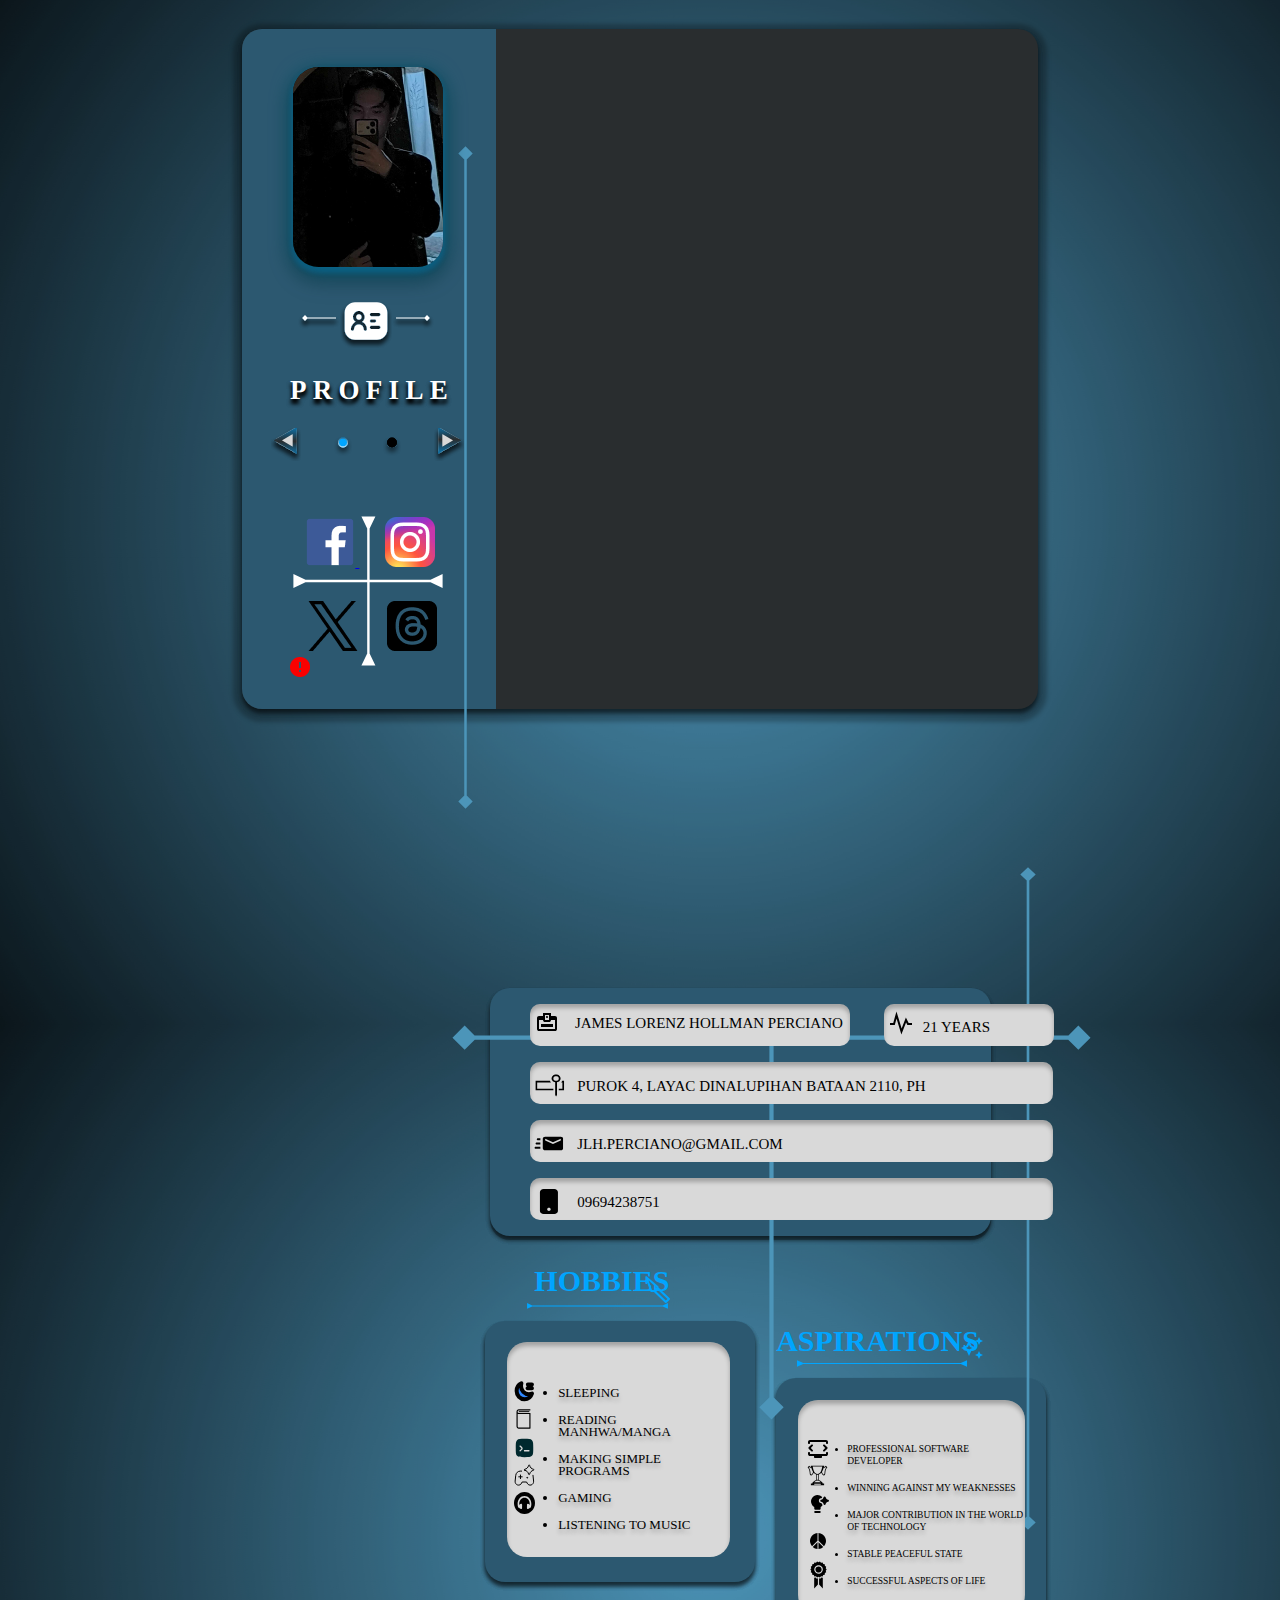
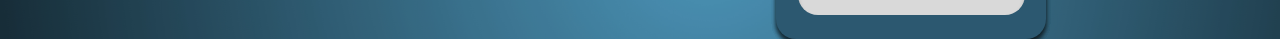
<file: projs/index.html>
<!DOCTYPE html>
<html lang="en">
<head>
    <meta charset="UTF-8">
    <meta name="viewport" content="width=device-width, initial-scale=1.0">
    <link rel="stylesheet" href="global.css" type="text/css">
    <link rel="stylesheet" href="profile.css" type="text/css">
    <link rel="icon" type="image/x-icon" href="/assets/carbon_user-profile(white).png">
    <title>-PROFILE-</title>
</head>
<body>
<div class="parent">
    <div class="main-box">
        <div class="side-br">
            <div class="dp">
                <img src="assets/dp(edited).jpg" id="pogi" alt="profile_pic" height="200px" width="150px">
            </div>
            <div class="p-logo">
                <img src="assets/Line 4 (left).svg" alt="profile-line-l">
                <img src="assets/mage_id-card-fill.svg" alt="profile-title-logo">
                <img src="assets/Line 4.svg" alt="profile-line-r">
            </div>
            
            <div class="profile-title">
                <h2>PROFILE</h2>
            </div>

            <div class="btn">
                <img src="assets/Polygon (l).svg" id="left-button" alt="previous-btn">
                <img src="assets/Ellipse 1 (for pg1).svg" id="pg1-indicator" alt="page-status">
                <img src="assets/Ellipse 2 (for pg1).svg" id="pg1-indicator2" alt="page-status">
                <a href="indexpg2.html">
                    <img src="assets/Polygon (r).svg" id="right-button" alt="next-btn">
                </a>
            </div>

            <div class="socmed-lines">
                <img src="assets/socmedia_crossline.svg" alt="socmedia-crossline" height="200px" width="150px">
            </div>

            <div class="socmed-icons">
                <a href="https://www.facebook.com/jlrnz28">
                    <img src="assets/devicon_facebook.png" id="fb" alt="facebook-icon">
                </a>

                <a href="https://www.instagram.com/jlrnzz/">
                    <img src="assets/skill-icons_instagram.png" id="ig" alt="instagram-icon">
                </a>

                    <img src="assets/devicon_twitter.png" id="X" alt="twitterX-icon">

                <a href="https://www.threads.net/@jlrnzz">
                    <img src="assets/bi_threads-fill.png" id="thr" alt="threads-icon">
                </a>
            </div>

            <img src="assets/material-symbols_error.png" id="x-error-icon" alt="x-error">

        </div>

       <div class="information-space">
            <img src="assets/sidevertical_Line1.svg" id="left-vertical-line" alt="vertical-left"> 
            <img src="assets/centerlines.svg" id="center-line" alt="center-line">
            <img src="assets/sidevertical_Line 2.svg" id="right-vertical-line" alt="vertical-right">

            <div class="info-box1">
                <div class="name" id="name-container">
                    <img src="assets/gridicons_nametag.svg" id="nametag" alt="nametag-logo">
                    <p id="inputted-name">JAMES LORENZ  HOLLMAN PERCIANO</p>
                </div>
                <div class="vital" id="vital-container">
                    <img src="assets/grommet-icons_time.svg" id="vital" alt="vital-logo">
                    <p id="inputted-vital">21 YEARS</p>
                </div>
                <div class="address" id="address-container">
                    <img src="assets/fluent-mdl2_input-address.svg" id="address" alt="address-logo">
                    <p id="inputted-address">PUROK 4, LAYAC DINALUPIHAN BATAAN 2110, PH</p>
                </div>
                <div class="email-address" id="email-address-container">
                    <img src="assets/mdi_email-fast.svg" id="email-address" alt="email-address-logo">
                    <p id="inputted-email-address">JLH.PERCIANO@GMAIL.COM</p>
                </div>
                <div class="contact-number" id="contact-number-container">
                    <img src="assets/bi_phone-fill.svg" id="phone-number" alt="phone-number-logo">
                    <p id="inputted-phone-number">09694238751</p>
                </div>
            </div>

            <div class="hobbies-title">
                <h2>HOBBIES</h2>
                <img src="assets/hobbies-logo.svg" id="hobbies-title-logo" alt="hobbies-logo">
                <img src="assets/hobbies-title-line.svg" id="hobbies-title-line" alt="hobbies-line">
            </div>

            <div class="info-box2">
                <div class="container" id="infobox2-hobbies-container">
                    <div class="white-bg" id="infobox2-hobbies-whitebg">
                        <div class="hobbies-icons">
                            <img src="assets/icon-park_sleep.svg" id="hobbies-first-icon" alt="sleep">
                            <img src="assets/clarity_book-line.svg" id="hobbies-second-icon" alt="reading">
                            <img src="assets/solar_programming-bold.svg" id="hobbies-third-icon" alt="coding">
                            <img src="assets/streamline_ai-gaming-spark.svg" id="hobbies-fourth-icon" alt="gaming">
                            <img src="assets/pepicons-pop_headphone-circle-filled.svg" id="hobbies-fifth-icon" alt="music">
                        </div>

                        <ul id="hobbies-list">
                            <li>SLEEPING</li>
                            <li>READING MANHWA/MANGA</li>
                            <li>MAKING SIMPLE PROGRAMS</li>
                            <li>GAMING</li>
                            <li>LISTENING TO MUSIC</li>
                        </ul>
                    </div>
                </div>
            </div>

           <div class="aspirations-title">
                <h2>ASPIRATIONS</h2>
                <img src="assets/aspirations-logo.svg" id="aspirations-title-logo" alt="aspirations-logo">
                <img src="assets/aspirations-title-line.svg" id="aspirations-title-line" alt="aspirations-line">
           </div>

           <div class="info-box3">
            <div class="container" id="infobox3-aspirations-container">
                <div class="white-bg" id="infobox3-aspirations-whitebg">
                    <img src="assets/material-symbols_developer-mode-tv-outline-rounded.svg" id="aspirations-first-icon" alt="developer">
                    <img src="assets/emojione-monotone_trophy.svg" id="aspirations-second-icon" alt="trophy">
                    <img src="assets/streamline_ai-technology-spark-solid.svg" id="aspirations-third-icon" alt="technology">
                    <img src="assets/bi_peace-fill.svg" id="aspirations-fourth-icon" alt="peace">
                    <img src="assets/game-icons_achievement.svg" id="aspirations-fifth-icon" alt="achievement">
                    <ul id="aspirations-list">
                        <li>PROFESSIONAL SOFTWARE DEVELOPER</li>
                        <li>WINNING AGAINST MY WEAKNESSES</li>
                        <li>MAJOR CONTRIBUTION IN THE WORLD OF TECHNOLOGY</li>
                        <li>STABLE PEACEFUL STATE</li>
                        <li>SUCCESSFUL ASPECTS OF LIFE</li>
                    </ul>
                </div>
            </div>
           </div>
        </div>
    </div>
</div>
</body>
</html>
</file>
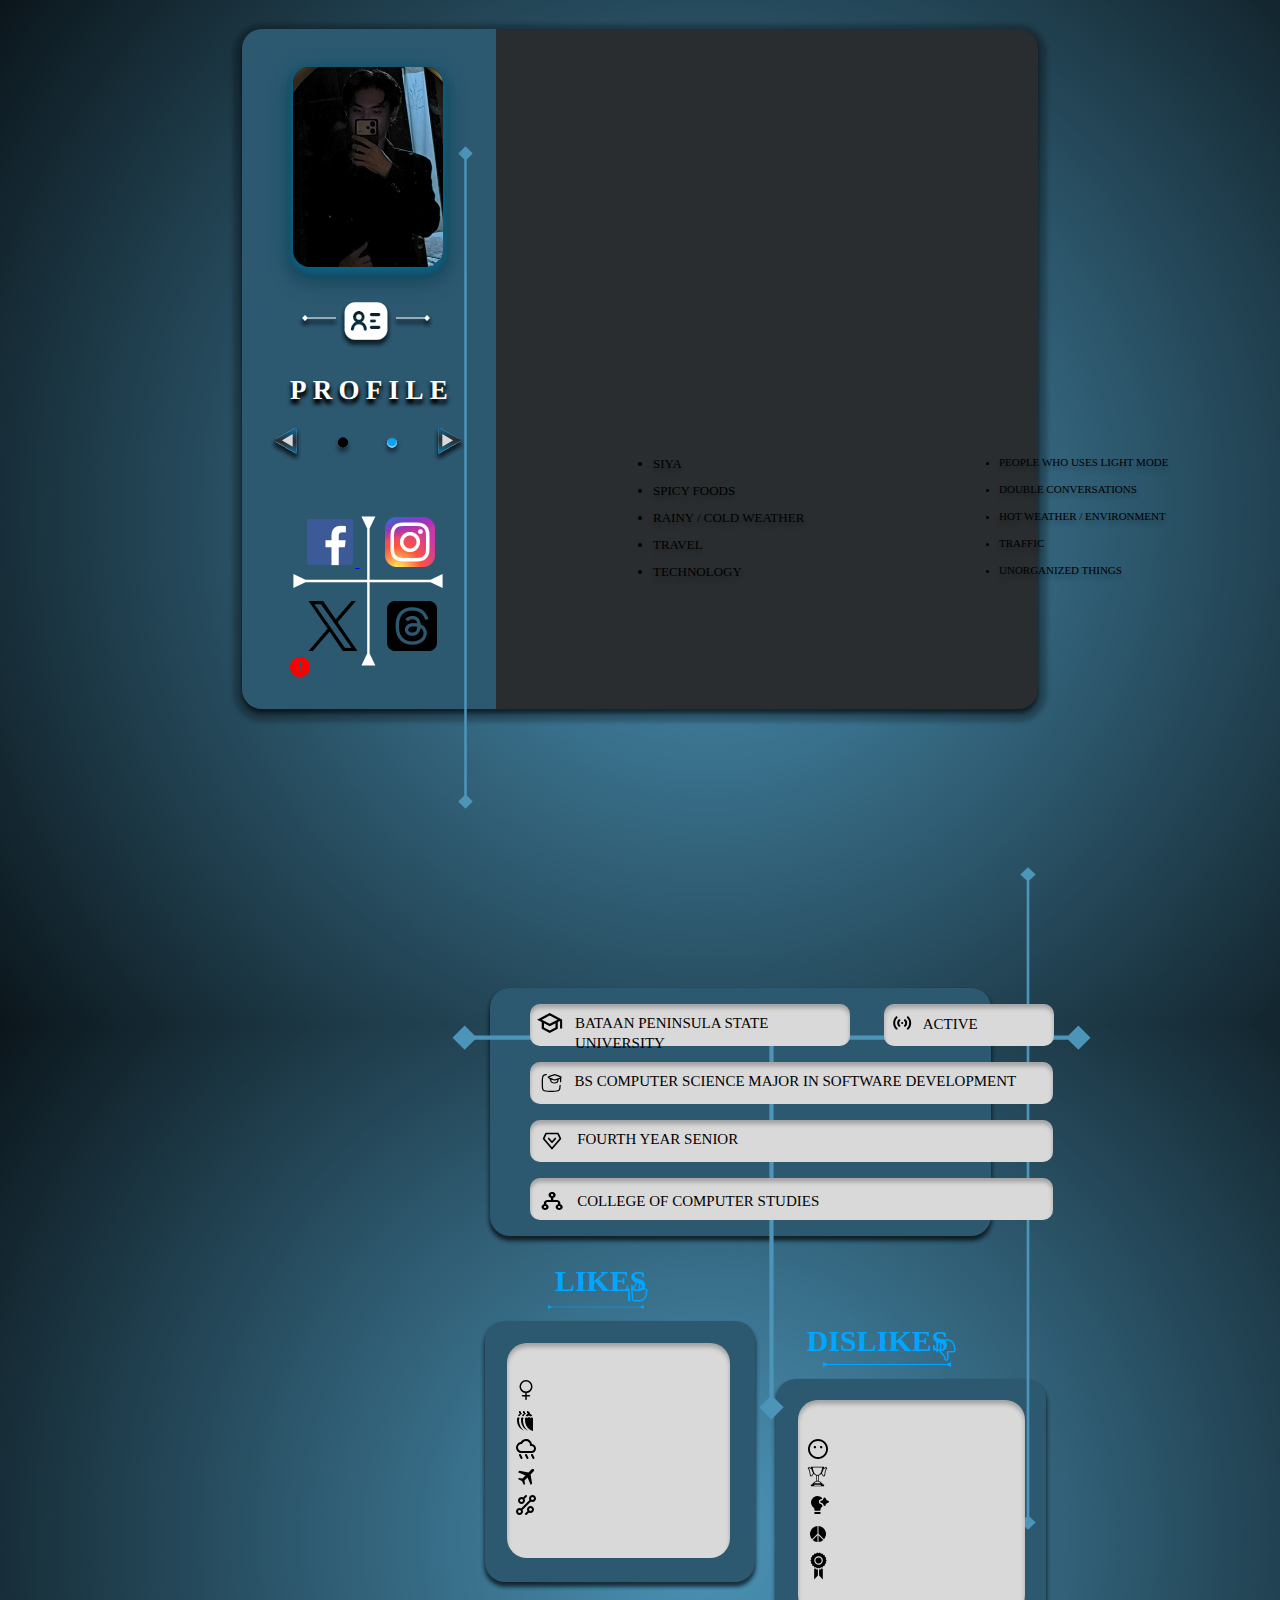
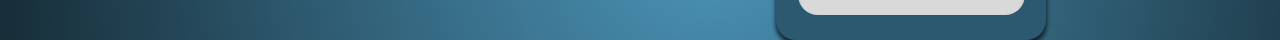
<file: projs/indexpg2.html>
<!DOCTYPE html>
<html lang="en">
<head>
    <meta charset="UTF-8">
    <meta name="viewport" content="width=device-width, initial-scale=1.0">
    <link rel="stylesheet" href="global_pg2.css" type="text/css">
    <link rel="stylesheet" href="profile_pg2.css" type="text/css">
    <link rel="icon" type="image/x-icon" href="/assets/carbon_user-profile(white).png">
    <title>-PROFILE-</title>
</head>
<body>
<div class="parent">
    <div class="main-box">
        <div class="side-br">
            <div class="dp">
                <img src="assets/dp(edited).jpg" id="pogi" alt="profile_pic" height="200px" width="150px">
            </div>

            <div class="p-logo">
                <img src="assets/Line 4 (left).svg" alt="profile-line-l">
                <img src="assets/mage_id-card-fill.svg" alt="profile-title-logo">
                <img src="assets/Line 4.svg" alt="profile-line-r">
            </div>
            
            <div class="profile-title">
                <h2>PROFILE</h2>
            </div>

            <div class="btn">
                <img src="assets/Polygon (l).svg" id="pg2left-button" alt="pg2previous-btn">
                <img src="assets/Ellipse 2 (for pg2).svg" id="pg2-indicator" alt="page2-status">
                <img src="assets/Ellipse 1 (for pg2).svg" id="pg2-indicator2" alt="page2-status">
                <a href="indexpg2.html">
                <img src="assets/Polygon (r).svg" id="pg2right-button" alt="next-btn">

                </a>

            </div>

            <div class="socmed-lines">
                <img src="assets/socmedia_crossline.svg" alt="socmedia-crossline" height="200px" width="150px">
            </div>

            <div class="socmed-icons">
                <a href="https://www.facebook.com/jlrnz28">
                    <img src="assets/devicon_facebook.png" id="fb" alt="facebook-icon">
                </a>

                <a href="https://www.instagram.com/jlrnzz/">
                    <img src="assets/skill-icons_instagram.png" id="ig" alt="instagram-icon">
                </a>

                    <img src="assets/devicon_twitter.png" id="X" alt="twitterX-icon">

                <a href="https://www.threads.net/@jlrnzz">
                    <img src="assets/bi_threads-fill.png" id="thr" alt="threads-icon">
                </a>
            </div>

            <img src="assets/material-symbols_error.png" id="x-error-icon" alt="x-error">

        </div>

       <div class="information-space">
            <img src="assets/sidevertical_Line1.svg" id="left-vertical-line" alt="vertical-left"> 
            <img src="assets/centerlines.svg" id="center-line" alt="center-line">
            <img src="assets/sidevertical_Line 2.svg" id="right-vertical-line" alt="vertical-right">

            <div class="info-box1">
                <div class="college" id="college-container">
                    <img src="assets/mdi_college-outline.svg" id="college" alt="college-logo">
                    <p id="inputted-college">BATAAN PENINSULA STATE UNIVERSITY</p>
                </div>
                <div class="status" id="status-container">
                    <img src="assets/solid_status_online.svg" id="status" alt="status-logo">
                    <p id="inputted-status">ACTIVE</p>
                </div>
                <div class="course" id="course-container">
                    <img src="assets/hugeicons_course.svg" id="course" alt="course-logo">
                    <p id="inputted-course">BS COMPUTER SCIENCE MAJOR IN SOFTWARE DEVELOPMENT</p>
                </div>
                <div class="year-level" id="year-level-container">
                    <img src="assets/icon-park-outline_level.svg" id="year-level" alt="year-level-logo">
                    <p id="inputted-year-level">FOURTH YEAR SENIOR</p>
                </div>
                <div class="department" id="department-container">
                    <img src="assets/mingcute_department-line.svg" id="department" alt="department-logo">
                    <p id="inputted-department">COLLEGE OF COMPUTER STUDIES</p>
                </div>
            </div>

            <div class="likes-title">
                <h2>LIKES</h2>
                <img src="assets/radix-icons_like.svg" id="likes-title-logo" alt="hobbies-logo">
                <img src="assets/hobbies-title-line.svg" id="likes-title-line" alt="hobbies-line">
            </div>

            <div class="info-box2">
                <div class="container" id="infobox2-likes-container">
                    <div class="white-bg" id="infobox2-likes-whitebg">
                        <div class="hobbies-icons">
                            <img src="assets/mage_female.svg" id="likes-first-icon" alt="sleep">
                            <img src="assets/mdi_spicy.svg" id="likes-second-icon" alt="reading">
                            <img src="assets/material-symbols_rainy-outline.svg" id="likes-third-icon" alt="coding">
                            <img src="assets/material-symbols-light_travel.svg" id="likes-fourth-icon" alt="gaming">
                            <img src="assets/grommet-icons_technology.svg" id="likes-fifth-icon" alt="music">
                        </div>

                        <ul id="likes-list">
                            <li>SIYA</li>
                            <li>SPICY FOODS</li>
                            <li>RAINY / COLD WEATHER</li>
                            <li>TRAVEL</li>
                            <li>TECHNOLOGY</li>
                        </ul>
                    </div>
                </div>
            </div>

           <div class="dislikes-title">
                <h2>DISLIKES</h2>
                <img src="assets/solar_dislike-broken.svg" id="dislikes-title-logo" alt="dislikes-logo">
                <img src="assets/aspirations-title-line.svg" id="dislikes-title-line" alt="dislikes-line">
           </div>

           <div class="info-box3">
            <div class="container" id="infobox3-dislikes-container">
                <div class="white-bg" id="infobox3-dislikes-whitebg">
                    <img src="assets/fa6-regular_face-meh-blank.svg" id="dislikes-first-icon" alt="developer">
                    <img src="assets/emojione-monotone_trophy.svg" id="dislikes-second-icon" alt="trophy">
                    <img src="assets/streamline_ai-technology-spark-solid.svg" id="dislikes-third-icon" alt="technology">
                    <img src="assets/bi_peace-fill.svg" id="dislikes-fourth-icon" alt="peace">
                    <img src="assets/game-icons_achievement.svg" id="dislikes-fifth-icon" alt="achievement">
                    <ul id="dislikes-list">
                        <li>PEOPLE WHO USES LIGHT MODE</li>
                        <li>DOUBLE CONVERSATIONS</li>
                        <li>HOT WEATHER / ENVIRONMENT</li>
                        <li>TRAFFIC</li>
                        <li>UNORGANIZED THINGS</li>
                    </ul>
                </div>
            </div>
           </div>
        </div>
    </div>
</div>
</body>
</html>
</file>
<file: projs/global.css>
body{
    background-image: url(assets/gradient_2.png);
}

.parent{
    display: flex;
    flex-direction: column;
    justify-content: center;
    margin-top: 1.5%;
    margin-left: 15%;
    height: 43.75rem;
    width: 70%;
    
    }

.main-box{
    margin-left: 5%;
    width: 90%;
    height: 42.5rem;
    background: #292D2F;
    box-shadow: 0px 4px 4px 9px rgba(0, 0, 0, 0.25), 0px 4px 4px rgba(0, 0, 0, 0.25), 0px 4px 4px rgba(0, 0, 0, 0.25), 0px 4px 4px rgba(0, 0, 0, 0.25);
    border-radius: 20px;
}

.side-br{
    width: 15.875rem;
    height: 42.5rem;
    background-color:#2C5870;
    border-radius: 20px 0px 0px 20px;

}

.information-space{
    height: 42.5rem;
    width: 74%;
    margin-left: 26%;
    margin-top: -71.4%;
}

#left-vertical-line{
    height: 97.5%;
    margin-left: 1.5%;
    margin-top: 1%;
}

#center-line{
    height: 58%;
    margin-left: 0.5%;
    margin-top: 36%;

}

#right-vertical-line{
    display: flex;
    flex-direction: column;
    height: 97.5%;
    margin-left: 97%;
    margin-top: -94.5%;
}

/*--main-contents--*/

/*infobox1*/
.info-box1{
    display: flex;
    flex-direction: column;
    height: 15.5rem;
    width: 85%;
    margin-top: -92%;
    margin-left: 7%;
    border-radius: 1.25rem;
    box-shadow: 0rem 0.25rem 0.25px rgba(0, 0, 0, 0.25), 0rem 0.25rem 0.25rem rgba(0, 0, 0, 0.25), 0rem 0.25rem 0.25rem rgba(0, 0, 0, 0.25), 0rem 0.25rem 0.25rem rgba(0, 0, 0, 0.25);
    background-color: #2C5870;
}

#name-container{
    height: 2.625rem;
    width: 20rem;
    margin-left: 2.5rem;
    margin-top: 1rem;
    background: #D9D9D9;
    box-shadow: inset 0rem 0.25rem 0.25rem rgba(0, 0, 0, 0.25);
    border-radius: 0.625rem;
}

#vital-container{
    height: 2.625rem;
    width: 10.625rem;
    margin-left: 24.6rem;
    margin-top: -2.6rem;
    background: #D9D9D9;
    box-shadow: inset 0rem 0.25rem 0.25rem rgba(0, 0, 0, 0.25);
    border-radius: 0.625rem;
}

#address-container{
    height: 2.625rem;
    width: 32.688rem;
    margin-left: 2.5rem;
    margin-top: 1rem;
    background: #D9D9D9;
    box-shadow: inset 0rem 0.25rem 0.25rem rgba(0, 0, 0, 0.25);
    border-radius: 0.625rem;
}

#email-address-container{
    height: 2.625rem;
    width: 32.688rem;
    margin-left: 2.5rem;
    margin-top: 1rem;
    background: #D9D9D9;
    box-shadow: inset 0rem 0.25rem 0.25rem rgba(0, 0, 0, 0.25);
    border-radius: 0.625rem;
}

#contact-number-container{
    height: 2.625rem;
    width: 32.688rem;
    margin-left: 2.5rem;
    margin-top: 1rem;
    background: #D9D9D9;
    box-shadow: inset 0rem 0.25rem 0.25rem rgba(0, 0, 0, 0.25);
    border-radius: 0.625rem;
}

/* infobox2 */

.info-box2{
    display: flex;
    flex-direction: column;
    height: 16.313rem;
    width: 16.875rem;
    margin-left: 6.2%;
    margin-top: 2%;
    background-color:#2C5870;
    border-radius: 1.25rem;
    box-shadow: 0rem 0.25rem 0.25rem rgba(0, 0, 0, 0.25), 0rem 0.25rem 0.25rem rgba(0, 0, 0, 0.25), 0rem 0.25rem 0.25rem rgba(0, 0, 0, 0.25), 0rem 0.25rem 0.25rem rgba(0, 0, 0, 0.25);

}

#infobox2-hobbies-whitebg{
    width: 13.938rem;
    height: 13.438rem;
    margin-left: 8%;
    margin-top: 8%;
    background: #D9D9D9;
    box-shadow: inset 0rem 0.25rem 0.25rem rgba(0, 0, 0, 0.25);
    border-radius: 1.25rem;

}

/* infobox3 styling */

.info-box3{
    display: flex;
    flex-direction: column;
    height: 16.313rem;
    width: 16.875rem;
    margin-left: 55.6%;
    margin-top: 1.8%;
    background-color:#2C5870;
    border-radius: 1.25rem;
    box-shadow: 0rem 0.25rem 0.25rem rgba(0, 0, 0, 0.25), 0rem 0.25rem 0.25rem rgba(0, 0, 0, 0.25), 0rem 0.25rem 0.25rem rgba(0, 0, 0, 0.25), 0rem 0.25rem 0.25rem rgba(0, 0, 0, 0.25);

}

#infobox3-aspirations-whitebg{
    width: 14.188rem;
    height: 13.438rem;
    margin-left: 8%;
    margin-top: 8%;
    background: #D9D9D9;
    box-shadow: inset 0rem 0.25rem 0.25rem rgba(0, 0, 0, 0.25);
    border-radius: 1.25rem;
}

/* responsive traits [1200px] */

@media (max-width: 1200px){   
    .parent{
        display: flex;
        flex-direction: column;
        justify-content: center;
        margin-top: 12%;
        height: 30.75rem;
        width: 90%;
    }
    
    .main-box{
        margin-left: -1.5%;
        width: 80%;
        height: 30.75rem;
        background: #292D2F;
        box-shadow: 0px 4px 4px 9px rgba(0, 0, 0, 0.25), 0px 4px 4px rgba(0, 0, 0, 0.25), 0px 4px 4px rgba(0, 0, 0, 0.25), 0px 4px 4px rgba(0, 0, 0, 0.25);
        border-radius: 20px;
    }
    
    .side-br{
        width: 15.875rem;
        height: 30.75rem;
        background-color:#2C5870;
        border-radius: 20px 0px 0px 20px;
    }

    .information-space{
        height: 42.5rem;
        width: 74%;
        margin-left: 26%;
        margin-top: -71.4%;
        
    }
    
    #left-vertical-line{
        height: 71%;
        margin-left: 5.5%;
        margin-top: 19%;
    }
    
    #center-line{
        display: flex;
        flex-direction: row;
        height: 50%;
        width: 80%;
        margin-left: 11.5%;
        margin-top: -52%;
    
    }
    
    #right-vertical-line{
        height: 71%;
        margin-left: 97%;
        margin-top: -79%;
    }
    
    /*--main-contents--*/
    
    /*infobox1*/
    .info-box1{
        display: flex;
        flex-direction: column;
        height: 9.5rem;
        width: 85%;
        margin-top: -75%;
        margin-left: 9%;
        border-radius: 1.25rem;
        box-shadow: 0rem 0.25rem 0.25px rgba(0, 0, 0, 0.25), 0rem 0.25rem 0.25rem rgba(0, 0, 0, 0.25), 0rem 0.25rem 0.25rem rgba(0, 0, 0, 0.25), 0rem 0.25rem 0.25rem rgba(0, 0, 0, 0.25);
        background-color: #2C5870;
    }
    
    #name-container{
        height: 1.6rem;
        width: 21rem;
        margin-left: 1.5rem;
        margin-top: 1rem;
        background: #D9D9D9;
        box-shadow: inset 0rem 0.25rem 0.25rem rgba(0, 0, 0, 0.25);
        border-radius: 0.625rem;
    }
    
    #vital-container{
        height: 1.6rem;
        width: 7.625rem;
        margin-left: 24rem;
        margin-top: -1.6rem;
        background: #D9D9D9;
        box-shadow: inset 0rem 0.25rem 0.25rem rgba(0, 0, 0, 0.25);
        border-radius: 0.625rem;
    }
    
    #address-container{
        height: 1.6rem;
        width: 30.1rem;
        margin-left: 1.5rem;
        margin-top: 0.37rem;
        background: #D9D9D9;
        box-shadow: inset 0rem 0.25rem 0.25rem rgba(0, 0, 0, 0.25);
        border-radius: 0.625rem;
    }
    
    #email-address-container{
        height: 1.6rem;
        width: 30.1rem;
        margin-left: 1.5rem;
        margin-top: 0.37rem;
        background: #D9D9D9;
        box-shadow: inset 0rem 0.25rem 0.25rem rgba(0, 0, 0, 0.25);
        border-radius: 0.625rem;
    }
    
    #contact-number-container{
        height: 1.6rem;
        width: 30.1rem;
        margin-left: 1.5rem;
        margin-top: 0.37rem;
        background: #D9D9D9;
        box-shadow: inset 0rem 0.25rem 0.25rem rgba(0, 0, 0, 0.25);
        border-radius: 0.625rem;
    }
    
    /* infobox2 */
    
    .info-box2{
        display: flex;
        flex-direction: column;
        height: 13.65rem;
        width: 13.875rem;
        margin-left: 11.2%;
        margin-top: 2%;
        background-color:#2C5870;
        border-radius: 1.25rem;
        box-shadow: 0rem 0.25rem 0.25rem rgba(0, 0, 0, 0.25), 0rem 0.25rem 0.25rem rgba(0, 0, 0, 0.25), 0rem 0.25rem 0.25rem rgba(0, 0, 0, 0.25), 0rem 0.25rem 0.25rem rgba(0, 0, 0, 0.25);

    }
    
    #infobox2-hobbies-whitebg{
        width: 11.5rem;
        height: 11.5rem;
        margin-left: 8%;
        margin-top: 8%;
        background: #D9D9D9;
        box-shadow: inset 0rem 0.25rem 0.25rem rgba(0, 0, 0, 0.25);
        border-radius: 1.25rem;
    
    }
    
    /* infobox3 styling */
    
    .info-box3{
        display: flex;
        flex-direction: column;
        height: 13.65rem;
        width: 13.875rem;
        margin-left: 57%;
        margin-top: 1.8%;
        background-color:#2C5870;
        border-radius: 1.25rem;
        box-shadow: 0rem 0.25rem 0.25rem rgba(0, 0, 0, 0.25), 0rem 0.25rem 0.25rem rgba(0, 0, 0, 0.25), 0rem 0.25rem 0.25rem rgba(0, 0, 0, 0.25), 0rem 0.25rem 0.25rem rgba(0, 0, 0, 0.25);
        
    }
    
    #infobox3-aspirations-whitebg{
        width: 11.5rem;
        height: 11.5rem;
        margin-left: 8%;
        margin-top: 8%;
        background: #D9D9D9;
        box-shadow: inset 0rem 0.25rem 0.25rem rgba(0, 0, 0, 0.25);
        border-radius: 1.25rem;
    }
    
}
/* responsive traits [900px]*/

@media (max-width: 900px){   
    .parent{
        display: flex;
        flex-direction: column;
        justify-content: center;
        margin-top: 35%;
        height: 30.75rem;
        width: 90%;
    }
    
    .main-box{
        margin-left: -1.5%;
        width: 80%;
        height: 30.75rem;
        background: #292D2F;
        box-shadow: 0px 4px 4px 9px rgba(0, 0, 0, 0.25), 0px 4px 4px rgba(0, 0, 0, 0.25), 0px 4px 4px rgba(0, 0, 0, 0.25), 0px 4px 4px rgba(0, 0, 0, 0.25);
        border-radius: 20px;
    }
    
    .side-br{
        width: 15.875rem;
        height: 30.75rem;
        background-color:#2C5870;
        border-radius: 20px 0px 0px 20px;
    }

    .information-space{
        height: 42.5rem;
        width: 74%;
        margin-left: 26%;
        margin-top: -71.4%;
        visibility: hidden;
    }
    
    #left-vertical-line{
        height: 97.5%;
        margin-left: 1.5%;
        margin-top: 1%;
    }
    
    #center-line{
        height: 58%;
        margin-left: 0.5%;
        margin-top: 36%;
    
    }
    
    #right-vertical-line{
        display: flex;
        flex-direction: column;
        height: 97.5%;
        margin-left: 97%;
        margin-top: -94.5%;
    }
    
    /*--main-contents--*/
    
    /*infobox1*/
    .info-box1{
        display: flex;
        flex-direction: column;
        height: 15.5rem;
        width: 85%;
        margin-top: -92%;
        margin-left: 7%;
        border-radius: 1.25rem;
        box-shadow: 0rem 0.25rem 0.25px rgba(0, 0, 0, 0.25), 0rem 0.25rem 0.25rem rgba(0, 0, 0, 0.25), 0rem 0.25rem 0.25rem rgba(0, 0, 0, 0.25), 0rem 0.25rem 0.25rem rgba(0, 0, 0, 0.25);
        background-color: #2C5870;
        visibility: hidden;
    }
    
    #name-container{
        height: 2.625rem;
        width: 20rem;
        margin-left: 2.5rem;
        margin-top: 1rem;
        background: #D9D9D9;
        box-shadow: inset 0rem 0.25rem 0.25rem rgba(0, 0, 0, 0.25);
        border-radius: 0.625rem;
    }
    
    #vital-container{
        height: 2.625rem;
        width: 10.625rem;
        margin-left: 24.6rem;
        margin-top: -2.6rem;
        background: #D9D9D9;
        box-shadow: inset 0rem 0.25rem 0.25rem rgba(0, 0, 0, 0.25);
        border-radius: 0.625rem;
    }
    
    #address-container{
        height: 2.625rem;
        width: 32.688rem;
        margin-left: 2.5rem;
        margin-top: 1rem;
        background: #D9D9D9;
        box-shadow: inset 0rem 0.25rem 0.25rem rgba(0, 0, 0, 0.25);
        border-radius: 0.625rem;
    }
    
    #email-address-container{
        height: 2.625rem;
        width: 32.688rem;
        margin-left: 2.5rem;
        margin-top: 1rem;
        background: #D9D9D9;
        box-shadow: inset 0rem 0.25rem 0.25rem rgba(0, 0, 0, 0.25);
        border-radius: 0.625rem;
    }
    
    #contact-number-container{
        height: 2.625rem;
        width: 32.688rem;
        margin-left: 2.5rem;
        margin-top: 1rem;
        background: #D9D9D9;
        box-shadow: inset 0rem 0.25rem 0.25rem rgba(0, 0, 0, 0.25);
        border-radius: 0.625rem;
    }
    
    /* infobox2 */
    
    .info-box2{
        display: flex;
        flex-direction: column;
        height: 16.313rem;
        width: 16.875rem;
        margin-left: 6.2%;
        margin-top: 2%;
        background-color:#2C5870;
        border-radius: 1.25rem;
        box-shadow: 0rem 0.25rem 0.25rem rgba(0, 0, 0, 0.25), 0rem 0.25rem 0.25rem rgba(0, 0, 0, 0.25), 0rem 0.25rem 0.25rem rgba(0, 0, 0, 0.25), 0rem 0.25rem 0.25rem rgba(0, 0, 0, 0.25);
        visibility: hidden;
    }
    
    #infobox2-hobbies-whitebg{
        width: 13.938rem;
        height: 13.438rem;
        margin-left: 8%;
        margin-top: 8%;
        background: #D9D9D9;
        box-shadow: inset 0rem 0.25rem 0.25rem rgba(0, 0, 0, 0.25);
        border-radius: 1.25rem;
    
    }
    
    /* infobox3 styling */
    
    .info-box3{
        display: flex;
        flex-direction: column;
        height: 16.313rem;
        width: 16.875rem;
        margin-left: 55.6%;
        margin-top: 1.8%;
        background-color:#2C5870;
        border-radius: 1.25rem;
        box-shadow: 0rem 0.25rem 0.25rem rgba(0, 0, 0, 0.25), 0rem 0.25rem 0.25rem rgba(0, 0, 0, 0.25), 0rem 0.25rem 0.25rem rgba(0, 0, 0, 0.25), 0rem 0.25rem 0.25rem rgba(0, 0, 0, 0.25);
        visibility: hidden;
    }
    
    #infobox3-aspirations-whitebg{
        width: 14.188rem;
        height: 13.438rem;
        margin-left: 8%;
        margin-top: 8%;
        background: #D9D9D9;
        box-shadow: inset 0rem 0.25rem 0.25rem rgba(0, 0, 0, 0.25);
        border-radius: 1.25rem;
    }
    
}
</file>
<file: projs/profile.css>
#pogi{
    height: 12.5rem;
    width: 9.375rem;
    box-shadow: 0rem 0.25rem 0.25rem 0.125rem rgba(9, 132, 198, 0.25), inset 0rem 0.25rem 0.25rem #000000;
    filter: drop-shadow(0rem 0.25rem 0.25rem rgba(9, 132, 198, 0.25)) drop-shadow(0rem 0.25rem 0.25rem rgba(0, 0, 0, 0.25)) drop-shadow(0rem 0.25rem 0.25rem #0280a3);
    border-radius: 1.063rem;
    border-radius: 1.603rem;
    filter: drop-shadow(0rem 0.25rem 0.625rem #046681) drop-shadow(0rem 0.25rem 0.25rem rgba(0, 0, 0, 0.25)) drop-shadow(0rem 0.25rem 0.25rem rgba(0, 0, 0, 0.25));
    margin-left: 20%;
    margin-top: 15%;
}

.p-logo{
    display: flex;
    flex-direction: row;
    margin-left: 22%;
    margin-top: 10%;
}

.profile-title{
    font-family: 'MS UI Gothic';
    font-style: normal;
    font-weight: 400;
    font-size: 1.125rem;
    line-height: 2rem;
    text-align: center;
    letter-spacing: 0.35em;
    color: #FFFFFF;
    margin-top: 10%;
    margin-left: 2.5%;
    text-shadow: 0rem 0.25rem 0.25rem rgba(0, 0, 0, 10), 0rem 0.25rem 0.25rem rgba(0, 0, 0, 10);
    
}

.btn{
    display: flex;
    justify-content: space-evenly;
    margin-left: -1%;
    margin-top: 1%;
    
}

#left-button{
    height: 2.063rem;
    width: 2.063rem;
}

#right-button{
    height: 2.063rem;
    width: 2.063rem;
}

.socmed-lines{
    margin-top: 10%;
    margin-left: 20%;
}

.socmed-icons{
    margin-top: -110%;
}

#fb{
    height: 3.125rem;
    width: 3.125rem;
    margin-left: 25%;
    margin-top: 40%;
}

#ig{
    height: 3.125rem;
    width: 3.125rem;
    margin-left: 10%;
    margin-top: 8.9%;
}

#X{
    height: 3.125rem;
    width: 3.125rem;
    margin-right: 10%;
    margin-top: 12%;
    margin-left: 26%;
}

#x-error-icon{
    margin-left: 18%;
    margin-bottom: 10%;
}

/*info-box1 content styling*/

#nametag{
    margin-left: 2%;
    margin-top: 2%;
}

#inputted-name{
    margin-top: -7.8%;
    margin-left: 14%;
    font-family:'Franklin Gothic Medium';
    font-style: normal;
    font-weight: 400;
    font-size: 0.938rem;
    line-height: 1.25rem;
    text-align: left;
}

#inputted-address{
    margin-top: -5%;
    margin-left: 9%;
    font-family:'Franklin Gothic Medium';
    font-style: normal;
    font-weight: 400;
    font-size: 0.938rem;
    line-height: 1.25rem;
    text-align: left;
}

#inputted-vital{
    margin-top: -13%;
    margin-left: 23%;
    font-family:'Franklin Gothic Medium';
    font-style: normal;
    font-weight: 400;
    font-size: 0.938rem;
    line-height: 1.25rem;
    text-align: left;
}

#inputted-email-address{
    margin-top: -5%;
    margin-left: 9%;
    font-family:'Franklin Gothic Medium';
    font-style: normal;
    font-weight: 400;
    font-size: 0.938rem;
    line-height: 1.25rem;
    text-align: left;
}

#inputted-phone-number{
    margin-top: -5%;
    margin-left: 9%;
    font-family:'Franklin Gothic Medium';
    font-style: normal;
    font-weight: 400;
    font-size: 0.938rem;
    line-height: 1.25rem;
    text-align: left;
}

#vital{
    margin-left: 3%;
    margin-top: 4%;
}

#address{
    margin-left: 1%;
    margin-top: 2%;
}

#email-address{
    margin-left: .7%;
    margin-top: 2%;
}

#phone-number{
    margin-left: .7%;
    margin-top: 2%;
}

/* Hobbies-Title styling */

.hobbies-title{
    font-family: 'MS UI Gothic';
    font-style: normal;
    font-weight: 400;
    font-size: 1.25rem;
    line-height: 1.25rem;
    /* identical to box height */
    text-align: left;
    margin-left: 14.5%;
    margin-top: 6%;

    color: #00A5FF;
}

#hobbies-title-logo{
    display: flex;
    margin-left: 22%;
    margin-top: -8%;
}

#hobbies-title-line{
    display: flex;
    margin-left: -1.5%;
    width: 28%;
    margin-right: 40%;
    
}

/* info-box2 content styling  */

#hobbies-first-icon{
    margin-left: 3%;
    margin-top: 17%;
}

#hobbies-second-icon{
    display: flex;
    margin-left: 2.5%;
    margin-top: 1%;
}

#hobbies-third-icon{
    margin-left: 3%;
    margin-top: 3% ;
}

#hobbies-fourth-icon{
    display: flex;
    margin-left: 3%;
    margin-top: .2%;
}

#hobbies-fifth-icon{
    margin-left: 3%;
    margin-top: 3%;
}

#hobbies-list{
    margin-top: -59%;
    margin-left: 5%;
    font-family: 'Franklin Gothic Medium';
    font-style: normal;
    font-weight: 400;
    font-size: 0.813rem;
    line-height: 0.75rem;
    /* identical to box height */
    text-align: left;

    color: #000000;

    text-shadow: 0rem 0.25rem 0.25rem rgba(0, 0, 0, 0.25);

}

li{
    padding-bottom: 0.938rem;
}

/* Aspirations-Title styling */

.aspirations-title{
    margin-top: -46.8%;
    margin-left: 45.5%;
    font-family: 'MS UI Gothic';
    font-style: normal;
    font-weight: 400;
    font-size: 1.25rem;
    line-height: 1.25rem;
    /* identical to box height */
    text-align: center;

    color: #00A5FF;
}

#aspirations-title-logo{
    display: flex;
    margin-left: 76%;
    margin-top: -12%;
}

#aspirations-title-line{
    display: flex;
    height: 1%;
    width: 53%;
    margin-left: 25%;
    margin-top: .2%;
}

/* info-box3 content styling */

#aspirations-first-icon{
    margin-left: 4.3%;
    margin-top: 15%;
}

#aspirations-second-icon{
    display: flex;
    margin-top: 1.5%;
    margin-left: 4%;
}

#aspirations-third-icon{
    margin-left: 5.5%;
    margin-top: 4%;
}

#aspirations-fourth-icon{
    display: flex;
    margin-left: 5.4%;
    margin-top: 7%;
}

#aspirations-fifth-icon{
    height: 30px;
    width: 30%;
    margin-left: -6%;
    margin-top: 5%;

}

#aspirations-list{
    margin-top: -66.5%;
    margin-left: 4%;
    font-family: 'Franklin Gothic Medium';
    font-style: normal;
    font-weight: 400;
    font-size: 0.594rem;
    line-height: 0.75rem;
    /* identical to box height */
    text-align: left;

    color: #000000;

    text-shadow: 0rem 0.25rem 0.25rem rgba(0, 0, 0, 0.25);

}

/* responsive traits [1200px] */
@media (max-width: 1200px){
    #pogi{
        height: 7.5rem;
        width: 5.5rem;
        box-shadow: 0rem 0.25rem 0.25rem 0.125rem rgba(9, 132, 198, 0.25), inset 0rem 0.25rem 0.25rem #000000;
        filter: drop-shadow(0rem 0.25rem 0.25rem rgba(9, 132, 198, 0.25)) drop-shadow(0rem 0.25rem 0.25rem rgba(0, 0, 0, 0.25)) drop-shadow(0rem 0.25rem 0.25rem #0280a3);
        border-radius: 0.063rem;
        border-radius: 0.603rem;
        filter: drop-shadow(0rem 0.25rem 0.625rem #046681) drop-shadow(0rem 0.25rem 0.25rem rgba(0, 0, 0, 0.25)) drop-shadow(0rem 0.25rem 0.25rem rgba(0, 0, 0, 0.25));
        margin-left: 30%;
        margin-top: 11%;
    }

    .p-logo{
        display: flex;
        flex-direction: row;
        margin-left: 22%;
        margin-top: 5%;
    }

    .profile-title{
        font-family: 'MS UI Gothic';
        font-style: normal;
        font-weight: 400;
        font-size: 0.900rem;
        line-height: 2rem;
        text-align: center;
        letter-spacing: 0.35em;
        color: #FFFFFF;
        margin-top: -7%;
        margin-left: 1%;
        text-shadow: 0rem 0.25rem 0.25rem rgba(0, 0, 0, 10), 0rem 0.25rem 0.25rem rgba(0, 0, 0, 10);
        
    }

    .btn{
        display: flex;
        justify-content: space-evenly;
        margin-left: -1%;
        margin-top: 1%;
        
    }

    #left-button{
        height: 1.5rem;
        width: 1.5rem;
    }

    #right-button{
        height: 1.5rem;
        width: 1.5rem;
    }

    .socmed-lines{
        margin-top: -1%;
        margin-left: 20%;
    }

    .socmed-icons{
        margin-top: -110%;
        margin-left: -2%;
    }

    #fb{
        height: 3.125rem;
        width: 3.125rem;
        margin-left: 25%;
        margin-top: 40%;
    }

    #ig{
        height: 3.125rem;
        width: 3.125rem;
        margin-left: 10%;
        margin-top: 8.9%;
    }

    #X{
        height: 3.125rem;
        width: 3.125rem;
        margin-right: 10%;
        margin-top: 12%;
        margin-left: 26%;
    }

    #x-error-icon{
        margin-left: 18%;
        margin-bottom: 10%;
    }

    /*info-box1 content styling*/

    #inputted-name{
        margin-top: -7.5%;
        margin-left: 12%;
        font-family:'Franklin Gothic Medium';
        font-style: normal;
        font-weight: 400;
        font-size: 0.7rem;
        line-height: 1.25rem;
        text-align: left;
    }

    #inputted-vital{
        margin-top: -20%;
        margin-left: 33%;
        font-family:'Franklin Gothic Medium';
        font-style: normal;
        font-weight: 400;
        font-size: 0.7rem;
        line-height: 1.25rem;
        text-align: left;
    }

    #inputted-address{
        margin-top: -5%;
        margin-left: 8.5%;
        font-family:'Franklin Gothic Medium';
        font-style: normal;
        font-weight: 400;
        font-size: 0.7rem;
        line-height: 1.25rem;
        text-align: left;
    }

    #inputted-email-address{
        margin-top: -5%;
        margin-left: 8.5%;
        font-family:'Franklin Gothic Medium';
        font-style: normal;
        font-weight: 400;
        font-size: 0.7rem;
        line-height: 1.25rem;
        text-align: left;
    }

    #inputted-phone-number{
        margin-top: -5%;
        margin-left: 9%;
        font-family:'Franklin Gothic Medium';
        font-style: normal;
        font-weight: 400;
        font-size: 0.7rem;
        line-height: 1.25rem;
        text-align: left;
    }

    #nametag{
        height: 1.25rem;
        width: 1.25rem;
        margin-left: 2%;
        margin-top: 1%;
    }

    #vital{
        height: 1.25rem;
        width: 1.25rem;
        margin-left: 6%;
        margin-top: 2%;
    }

    #address{
        height: 1.25rem;
        width: 1.25rem;
        margin-left: 1.2%;
        margin-top: .5%;
    }

    #email-address{
        height: 1.25rem;
        width: 1.25rem;
        margin-left: 1%;
        margin-top: 0.5%;
    }

    #phone-number{
        height: 1.25rem;
        width: 1.25rem;
        margin-left: 1.5%;
        margin-top: 1%;
    }

    /* Hobbies-Title styling */

    .hobbies-title{
        font-family: 'MS UI Gothic';
        font-style: normal;
        font-weight: 400;
        font-size: 1.25rem;
        line-height: 1.25rem;
        /* identical to box height */
        text-align: left;
        margin-left: 18.5%;
        margin-top: 7%;

        color: #00A5FF;
    }

    #hobbies-title-logo{
        display: flex;
        margin-left: 25%;
        margin-top: -9%;
    }

    #hobbies-title-line{
        display: flex;
        margin-left: -1%;
        width: 26%;
        margin-right: 42%;
        
    }

    /* info-box2 content styling  */

    #hobbies-first-icon{
        margin-left: 3%;
        margin-top: 14%;
    }

    #hobbies-second-icon{
        display: flex;
        margin-left: 2.5%;
        margin-top: 1%;
    }

    #hobbies-third-icon{
        margin-left: 3%;
        margin-top: 3% ;
    }

    #hobbies-fourth-icon{
        display: flex;
        margin-left: 3%;
        margin-top: .2%;
    }

    #hobbies-fifth-icon{
        margin-left: 3%;
        margin-top: 3%;
    }

    #hobbies-list{
        margin-top: -71%;
        margin-left: 5%;
        font-family: 'Franklin Gothic Medium';
        font-style: normal;
        font-weight: 400;
        font-size: 0.6rem;
        line-height: 0.75rem;
        /* identical to box height */
        text-align: left;

        color: #000000;

        text-shadow: 0rem 0.25rem 0.25rem rgba(0, 0, 0, 0.25);

    }

    li{
        padding-bottom: 0.938rem;
    }

    /* Aspirations-Title styling */

    .aspirations-title{
        margin-top: -45.7%;
        margin-left: 45.5%;
        font-family: 'MS UI Gothic';
        font-style: normal;
        font-weight: 400;
        font-size: 1.25rem;
        line-height: 1.25rem;
        /* identical to box height */
        text-align: center;

        color: #00A5FF;
    }

    #aspirations-title-logo{
        display: flex;
        margin-left: 79%;
        margin-top: -13%;
    }

    #aspirations-title-line{
        display: flex;
        height: 1%;
        width: 55%;
        margin-left: 22.5%;
        margin-top: 0.6%;
    }

    /* info-box3 content styling */

    #aspirations-first-icon{
        margin-left: 4.3%;
        margin-top: 15%;
    }

    #aspirations-second-icon{
        display: flex;
        margin-top: 1.5%;
        margin-left: 4%;
    }

    #aspirations-third-icon{
        margin-left: 5.5%;
        margin-top: 4%;
    }

    #aspirations-fourth-icon{
        display: flex;
        margin-left: 5.4%;
        margin-top: 7%;
    }

    #aspirations-fifth-icon{
        height: 30px;
        width: 30%;
        margin-left: -5%;
        margin-top: 5%;

    }

    #aspirations-list{
        margin-top: -81%;
        margin-left: 4%;
        font-family: 'Franklin Gothic Medium';
        font-style: normal;
        font-weight: 400;
        font-size: 0.46rem;
        line-height: 0.75rem;
        /* identical to box height */
        text-align: left;

        color: #000000;

        text-shadow: 0rem 0.25rem 0.25rem rgba(0, 0, 0, 0.25);

    }
}

/* responsive traits [900px] */

@media (max-width: 900px){ 
    #pogi{
    height: 7.5rem;
    width: 5.375rem;
    box-shadow: 0rem 0.25rem 0.25rem 0.125rem rgba(9, 132, 198, 0.25), inset 0rem 0.25rem 0.25rem #000000;
    filter: drop-shadow(0rem 0.25rem 0.25rem rgba(9, 132, 198, 0.25)) drop-shadow(0rem 0.25rem 0.25rem rgba(0, 0, 0, 0.25)) drop-shadow(0rem 0.25rem 0.25rem #0280a3);
    border-radius: 0.8rem;
    border-radius: 0.8rem;
    filter: drop-shadow(0rem 0.25rem 0.625rem #046681) drop-shadow(0rem 0.25rem 0.25rem rgba(0, 0, 0, 0.25)) drop-shadow(0rem 0.25rem 0.25rem rgba(0, 0, 0, 0.25));
    margin-left: 30%;
    margin-top: 12%;
    }

    .p-logo{
    display: flex;
    flex-direction: row;
    margin-left: 22%;
    margin-top: 5%;
    }

    .profile-title{
    font-family: 'MS UI Gothic';
    font-style: normal;
    font-weight: 400;
    font-size: 1.125rem;
    line-height: 2rem;
    text-align: center;
    letter-spacing: 0.35em;
    color: #FFFFFF;
    margin-top: 5%;
    margin-left: 2.5%;
    text-shadow: 0rem 0.25rem 0.25rem rgba(0, 0, 0, 10), 0rem 0.25rem 0.25rem rgba(0, 0, 0, 10);
        
    }

}
</file>
<file: projs/global_pg2.css>
body{
    background-image: url(assets/gradient_2.png);
}

.parent{
    display: flex;
    flex-direction: column;
    justify-content: center;
    margin-top: 1.5%;
    margin-left: 15%;
    height: 43.75rem;
    width: 70%;
    
    }

.main-box{
    margin-left: 5%;
    width: 90%;
    height: 680px;
    background: #292D2F;
    box-shadow: 0px 4px 4px 9px rgba(0, 0, 0, 0.25), 0px 4px 4px rgba(0, 0, 0, 0.25), 0px 4px 4px rgba(0, 0, 0, 0.25), 0px 4px 4px rgba(0, 0, 0, 0.25);
    border-radius: 20px;
}

.side-br{
    width: 254px;
    height: 680px;
    background-color:#2C5870;
    border-radius: 20px 0px 0px 20px;

}

.information-space{
    height: 680px;
    width: 74%;
    margin-left: 26%;
    margin-top: -71.4%;
}

#left-vertical-line{
    height: 97.5%;
    margin-left: 1.5%;
    margin-top: 1%;
}

#center-line{
    height: 58%;
    margin-left: 0.5%;
    margin-top: 36%;

}

#right-vertical-line{
    display: flex;
    flex-direction: column;
    height: 97.5%;
    margin-left: 97%;
    margin-top: -94.5%;
}

/*--main-contents--*/

/*infobox1*/
.info-box1{
    display: flex;
    flex-direction: column;
    height: 248px;
    width: 85%;
    margin-top: -92%;
    margin-left: 7%;
    border-radius: 20px;
    box-shadow: 0px 4px 4px rgba(0, 0, 0, 0.25), 0px 4px 4px rgba(0, 0, 0, 0.25), 0px 4px 4px rgba(0, 0, 0, 0.25), 0px 4px 4px rgba(0, 0, 0, 0.25);
    background-color: #2C5870;
}

#college-container{
    height: 42px;
    width: 320px;
    margin-left: 2.5rem;
    margin-top: 1rem;
    background: #D9D9D9;
    box-shadow: inset 0px 4px 4px rgba(0, 0, 0, 0.25);
    border-radius: 10px;
}

#status-container{
    height: 42px;
    width: 170px;
    margin-left: 24.6rem;
    margin-top: -2.6rem;
    background: #D9D9D9;
    box-shadow: inset 0px 4px 4px rgba(0, 0, 0, 0.25);
    border-radius: 10px;
}

#course-container{
    height: 42px;
    width: 523px;
    margin-left: 2.5rem;
    margin-top: 1rem;
    background: #D9D9D9;
    box-shadow: inset 0px 4px 4px rgba(0, 0, 0, 0.25);
    border-radius: 10px;
}

#year-level-container{
    height: 42px;
    width: 523px;
    margin-left: 2.5rem;
    margin-top: 1rem;
    background: #D9D9D9;
    box-shadow: inset 0px 4px 4px rgba(0, 0, 0, 0.25);
    border-radius: 10px;
}

#department-container{
    height: 42px;
    width: 523px;
    margin-left: 2.5rem;
    margin-top: 1rem;
    background: #D9D9D9;
    box-shadow: inset 0px 4px 4px rgba(0, 0, 0, 0.25);
    border-radius: 10px;
}

/* infobox2 */

.info-box2{
    display: flex;
    flex-direction: column;
    height: 261px;
    width: 270px;
    margin-left: 6.2%;
    margin-top: 2%;
    background-color:#2C5870;
    border-radius: 20px;
    box-shadow: 0px 4px 4px rgba(0, 0, 0, 0.25), 0px 4px 4px rgba(0, 0, 0, 0.25), 0px 4px 4px rgba(0, 0, 0, 0.25), 0px 4px 4px rgba(0, 0, 0, 0.25);

}

#infobox2-likes-whitebg{
    width: 223px;
    height: 215px;
    margin-left: 8%;
    margin-top: 8%;
    background: #D9D9D9;
    box-shadow: inset 0px 4px 4px rgba(0, 0, 0, 0.25);
    border-radius: 20px;

}

/* infobox3 styling */

.info-box3{
    display: flex;
    flex-direction: column;
    height: 261px;
    width: 270px;
    margin-left: 55.6%;
    margin-top: 1.9%;
    background-color:#2C5870;
    border-radius: 20px;
    box-shadow: 0px 4px 4px rgba(0, 0, 0, 0.25), 0px 4px 4px rgba(0, 0, 0, 0.25), 0px 4px 4px rgba(0, 0, 0, 0.25), 0px 4px 4px rgba(0, 0, 0, 0.25);

}

#infobox3-dislikes-whitebg{
    width: 227px;
    height: 215px;
    margin-left: 8%;
    margin-top: 8%;
    background: #D9D9D9;
    box-shadow: inset 0px 4px 4px rgba(0, 0, 0, 0.25);
    border-radius: 20px;
}
</file>
<file: projs/profile_pg2.css>
#pogi{
    height: 200px;
    width: 150px;
    box-shadow: 0px 4px 4px 2px rgba(9, 132, 198, 0.25), inset 0px 4px 4px #000000;
    filter: drop-shadow(0px 4px 4px rgba(9, 132, 198, 0.25)) drop-shadow(0px 4px 4px rgba(0, 0, 0, 0.25)) drop-shadow(0px 4px 4px #0280a3);
    border-radius: 17px;
    border-radius: 17px;
    filter: drop-shadow(0px 4px 10px #046681) drop-shadow(0px 4px 4px rgba(0, 0, 0, 0.25)) drop-shadow(0px 4px 4px rgba(0, 0, 0, 0.25));
    margin-left: 20%;
    margin-top: 15%;
}

.p-logo{
    display: flex;
    flex-direction: row;
    margin-left: 22%;
    margin-top: 10%;
}

.profile-title{
    font-family: 'MS UI Gothic';
    font-style: normal;
    font-weight: 400;
    font-size: 18px;
    line-height: 32px;
    text-align: center;
    letter-spacing: 0.35em;
    color: #FFFFFF;
    margin-top: 10%;
    margin-left: 2.5%;
    text-shadow: 0px 4px 4px rgba(0, 0, 0, 10), 0px 4px 4px rgba(0, 0, 0, 10);
    
}

.btn{
    display: flex;
    justify-content: space-evenly;
    margin-left: -1%;
}

#pg2left-button{
    height: 33px;
    width: 33px;
}

#pg2right-button{
    height: 33px;
    width: 33px;
}

.socmed-lines{
    margin-top: 10%;
    margin-left: 20%;
}

.socmed-icons{
    margin-top: -110%;
}

#fb{
    height: 50px;
    width: 50px;
    margin-left: 25%;
    margin-top: 40%;
}

#ig{
    height: 50px;
    width: 50px;
    margin-left: 10%;
    margin-top: 8.9%;
}

#X{
    height: 50px;
    width: 50px;
    margin-right: 10%;
    margin-top: 12%;
    margin-left: 26%;
}

#x-error-icon{
    margin-left: 18%;
    margin-bottom: 10%;
}

/*info-box1 content styling*/

#college{
    margin-left: 2%;
    margin-top: 2%;
}

#inputted-college{
    margin-top: -7.8%;
    margin-left: 14%;
    font-family:'Franklin Gothic Medium';
    font-style: normal;
    font-weight: 400;
    font-size: 15px;
    line-height: 20px;
    text-align: left;
}

#inputted-course{
    margin-top: -5%;
    margin-left: 8.5%;
    font-family:'Franklin Gothic Medium';
    font-style: normal;
    font-weight: 400;
    font-size: 15px;
    line-height: 20px;
    text-align: left;
}

#inputted-status{
    margin-top: -14.5%;
    margin-left: 23%;
    font-family:'Franklin Gothic Medium';
    font-style: normal;
    font-weight: 400;
    font-size: 15px;
    line-height: 20px;
    text-align: left;
}

#inputted-year-level{
    margin-top: -5%;
    margin-left: 9%;
    font-family:'Franklin Gothic Medium';
    font-style: normal;
    font-weight: 400;
    font-size: 15px;
    line-height: 20px;
    text-align: left;
}

#inputted-department{
    margin-top: -5%;
    margin-left: 9%;
    font-family:'Franklin Gothic Medium';
    font-style: normal;
    font-weight: 400;
    font-size: 15px;
    line-height: 20px;
    text-align: left;
}

#status{
    margin-left: 3%;
    margin-top: 4%;
}

#course{
    height: 20px;
    width: 27.9px;
    margin-left: 1.5%;
    margin-top: 2%;
}

#year-level{
    height: 20px;
    width: 27.9px;
    margin-left: 1.5%;
    margin-top: 2%;
}

#department{
    margin-left: 1.5%;
    margin-top: 2%;
}

/* Hobbies-Title styling */

.likes-title{
    font-family: 'MS UI Gothic';
    font-style: normal;
    font-weight: 400;
    font-size: 20px;
    line-height: 20px;
    /* identical to box height */
    text-align: left;
    margin-left: 18%;
    margin-top: 6%;

    color: #00A5FF;
}

#likes-title-logo{
    display: flex;
    margin-left: 14%;
    margin-top: -8%;
}

#likes-title-line{
    display: flex;
    margin-left: -1.5%;
    width: 20%;
    margin-right: 40%;
    margin-top: -.5%
}

/* info-box2 content styling  */

#likes-first-icon{
    margin-left: 3%;
    margin-top: 16%;
}

#likes-second-icon{
    display: flex;
    margin-left: 2.5%;
    margin-top: 1%;
}

#likes-third-icon{
    margin-left: 3%;
    margin-top: 2% ;
}

#likes-fourth-icon{
    display: flex;
    margin-left: 3%;
    margin-top: .2%;
}

#likes-fifth-icon{
    margin-left: 3%;
    margin-top: 1.5%;
}

#likes-list{
    position: absolute;
    width: 213px;
    height: 139px;
    left: 613px;
    top: 445px;
    font-family: 'Franklin Gothic Medium';
    font-style: normal;
    font-weight: 400;
    font-size: 13px;
    line-height: 12px;
    /* identical to box height */
    text-align: left;

    color: #000000;

    text-shadow: 0px 4px 4px rgba(0, 0, 0, 0.25);

}

li{
    padding-bottom: 15px;
}

/* Aspirations-Title styling */

.dislikes-title{
    margin-top: -46.8%;
    margin-left: 45.5%;
    font-family: 'MS UI Gothic';
    font-style: normal;
    font-weight: 400;
    font-size: 20px;
    line-height: 20px;
    /* identical to box height */
    text-align: center;

    color: #00A5FF;
}

#dislikes-title-logo{
    display: flex;
    margin-left: 67.5%;
    margin-top: -12%;
}

#dislikes-title-line{
    display: flex;
    height: 1%;
    width: 40%;
    margin-left: 33%;
    margin-top: .1%;
}

/* info-box3 content styling */

#dislikes-first-icon{
    height: 20px;
    width: 20px;
    margin-left: 4.3%;
    margin-top: 17%;
}

#dislikes-second-icon{
    display: flex;
    margin-top: 1.5%;
    margin-left: 4%;
}

#dislikes-third-icon{
    margin-left: 5.5%;
    margin-top: 4%;
}

#dislikes-fourth-icon{
    display: flex;
    margin-left: 5.4%;
    margin-top: 3.3%;
}

#dislikes-fifth-icon{
    height: 30px;
    width: 30%;
    margin-left: -6%;
    margin-top: 4%;

}

#dislikes-list{
    position: absolute;
    width: 213px;
    height: 139px;
    left: 959px;
    top: 445px;
    font-family: 'Franklin Gothic Medium';
    font-style: normal;
    font-weight: 400;
    font-size: 11px;
    line-height: 12px;
    /* identical to box height */
    text-align: left;

    color: #000000;

    text-shadow: 0px 4px 4px rgba(0, 0, 0, 0.25);

}
</file>
